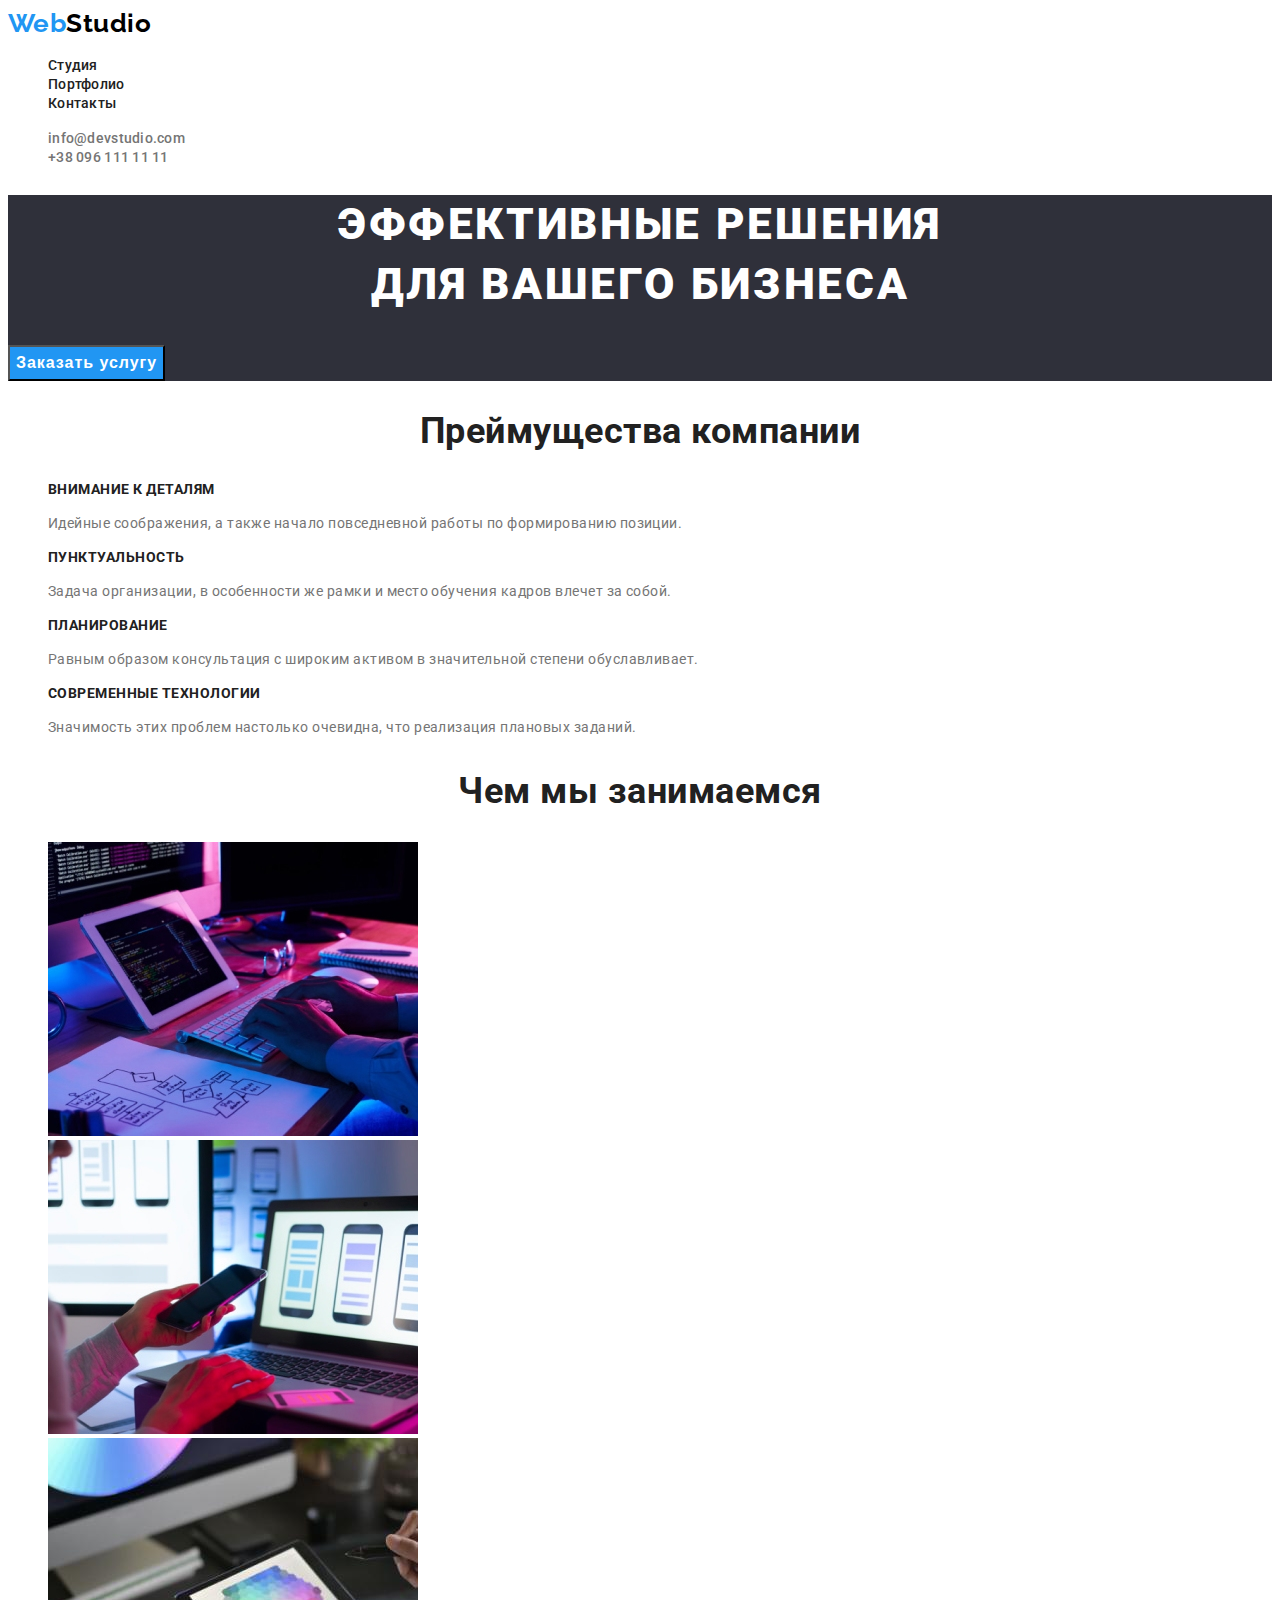
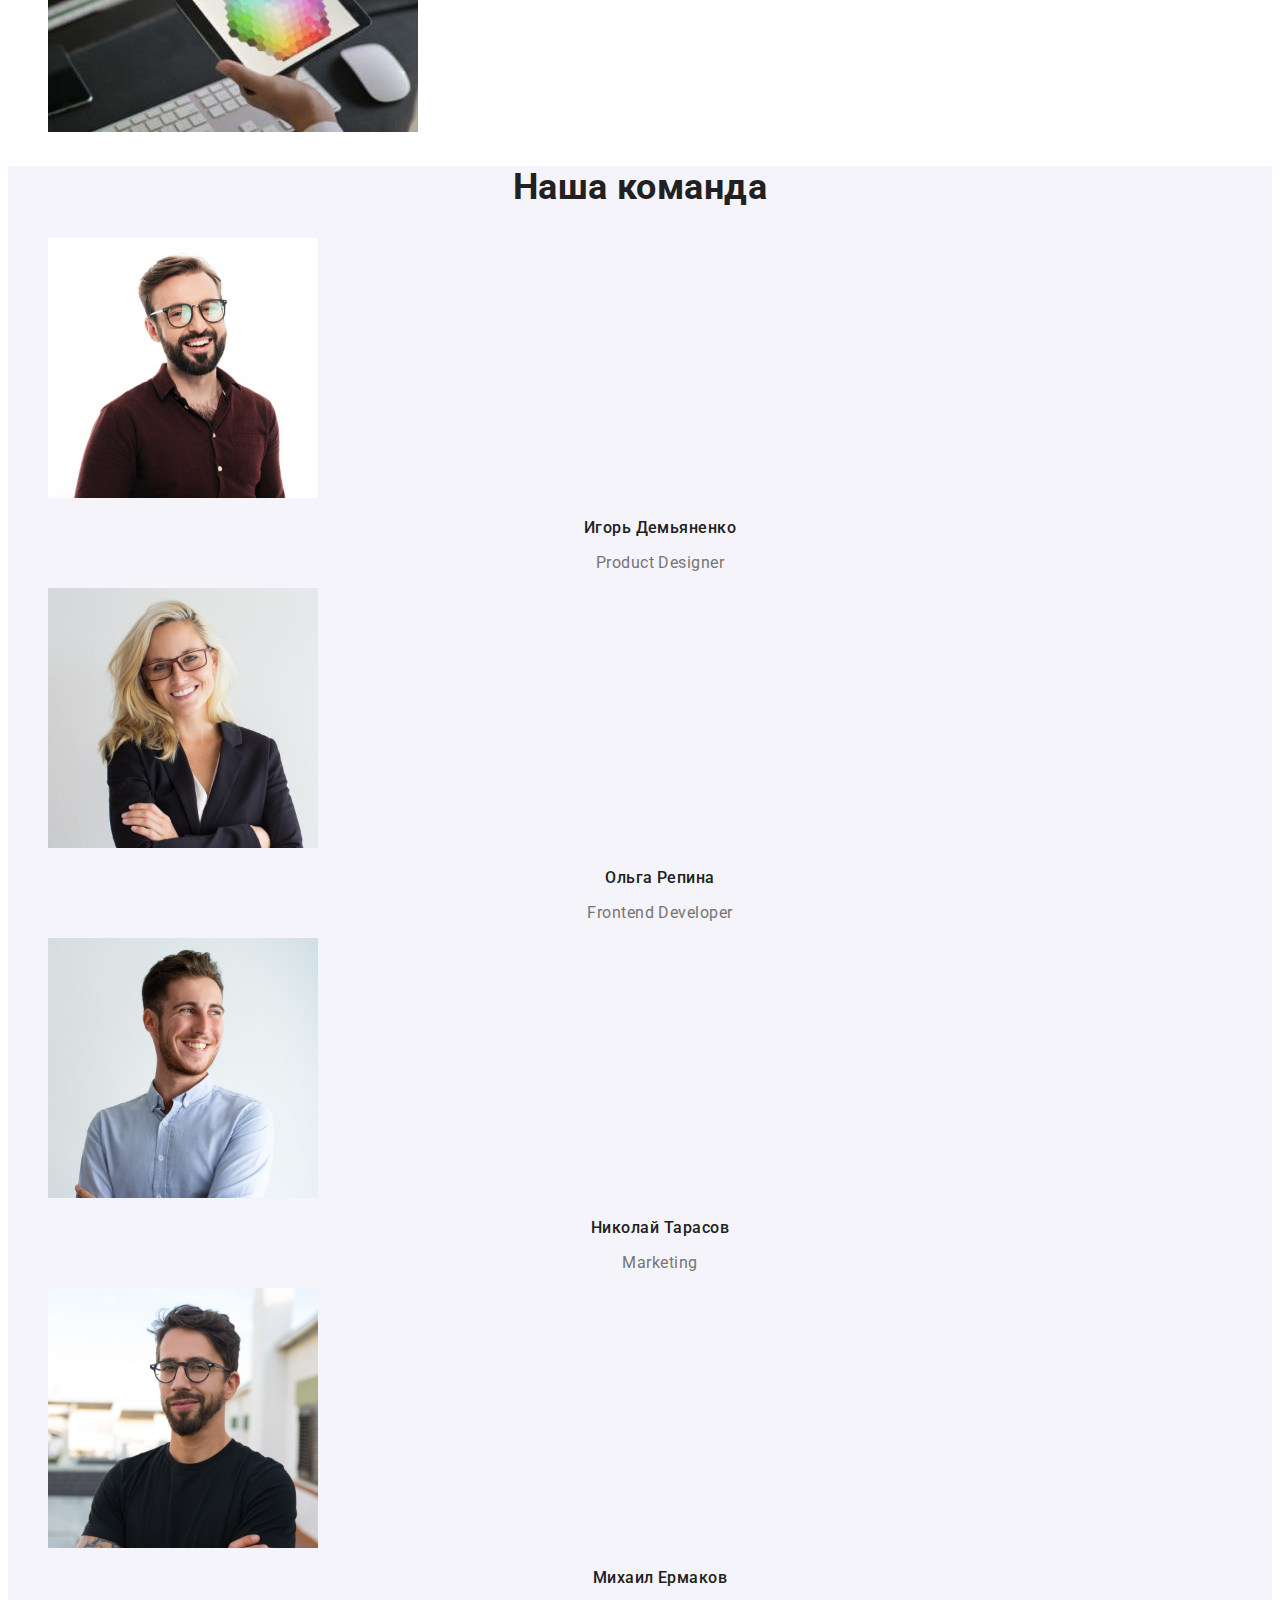
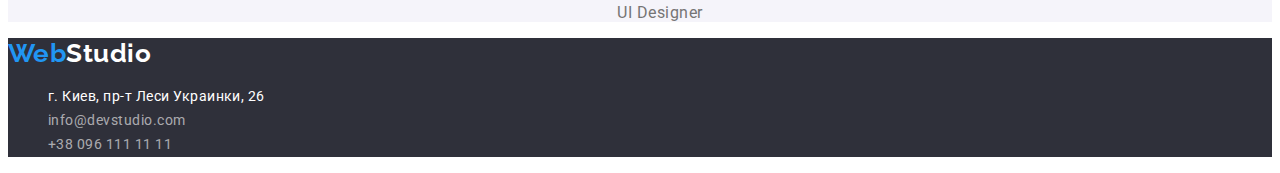
<file: index.html>
<!DOCTYPE html>
<html lang="ru">
<head>
    <meta charset="UTF-8">
    <meta http-equiv="X-UA-Compatible" content="IE=edge">
    <meta name="viewport" content="width=device-width, initial-scale=1.0">
    <title>Studio</title>
    <link rel="stylesheet" href="./css/styles.css">
<link href="https://fonts.googleapis.com/css2?family=Raleway:wght@700&family=Roboto:wght@400;500;700;900&display=swap"
    rel="stylesheet">
</head>
<body>
    <!-- шапка сайта -->
    <header class="header-navigation">
        <nav>
            <a href="./" lang="en" class="logo-link">Web<span class="logo-black">Studio</span></a>
            <ul class="menu-list">
                <li class="menu-list-item"><a class="menu-list-link active" href="./index.html">Студия</a></li>
                <li class="menu-list-item"><a class="menu-list-link" href="./portfolio.html">Портфолио</a></li>
                <li class="menu-list-item"><a class="menu-list-link" href="">Контакты</a></li>
            </ul>
        </nav>
        <ul class="menu-contacts">
            <li class="menu-contacts-item"><a class="menu-contact-link mail" href="mailto:info@devstudio.com">info@devstudio.com</a></li>
            <li class="menu-contacts-item"><a class="menu-contact-link phone" href="tel:+380961111111">+38 096 111 11 11</a></li>   
        </ul>
    </header>
    <!-- блоки сайта -->
    <main>
        <!-- заказ услуг -->
        <section class="hero">
            <h1 class="site-title">ЭФФЕКТИВНЫЕ РЕШЕНИЯ<br> ДЛЯ ВАШЕГО БИЗНЕСА</h1>
            <button class="hero-button" type="button">Заказать услугу</button>
        </section>
        <!-- преймущества компании -->
        <section class="advantages">
            <h2 class="section-title visualy-hidden">Преймущества компании</h2>
            <ul class="menu-list">
                <li class="item">
                    <h3 class="title-item">ВНИМАНИЕ К ДЕТАЛЯМ</h3>
                    <p class="text-item">Идейные соображения, а также начало повседневной работы по формированию позиции.</p>
                </li>
                <li class="item">
                    <h3 class="title-item">ПУНКТУАЛЬНОСТЬ</h3>
                    <p class="text-item">Задача организации, в особенности же рамки и место обучения кадров влечет за собой.</p>
                </li>
                <li class="item">
                    <h3 class="title-item">ПЛАНИРОВАНИЕ</h3>
                    <p class="text-item">Равным образом консультация с широким активом в значительной степени обуславливает.</p>
                </li>
                <li class="item">
                    <h3 class="title-item">СОВРЕМЕННЫЕ ТЕХНОЛОГИИ</h3>
                    <p class="text-item">Значимость этих проблем настолько очевидна, что реализация плановых заданий.</p>
                </li>
            </ul>
        </section>
        <!-- чем мы занимаемся -->
        <section class="sphere">
            <h2 class="section-title">Чем мы занимаемся</h2>
            <ul class="menu-list">
                <li class="section-list-item"><img class="" src="./images/boxone.jpg" alt="Печать текста на клавиатуре" width="370"/></li>
                <li class="section-list-item"><img class="" src="./images/boxtwo.jpg" alt="Разработка приложения на компьютере" width="370"/></li>
                <li class="section-list-item"><img class="" src="./images/boxthree.jpg" alt="Подборка цветовой модели на планшете" width="370"/></li>
            </ul>
        </section>
        <!-- наша команда -->
        <section class="team">
            <h2 class="section-title">Наша команда</h2>
            <ul class="menu-list">
                <li class="section-list-item">
                    <img class="img-item" src="./images/proddes.jpg" alt="Молодой парень в очках и с бородой" width="270"/>
                    <h3 class="team-item">Игорь Демьяненко</h3>
                    <p class="position-item" lang="en">Product Designer</p>
                </li>
                <li class="section-list-item">
                    <img class="img-item" src="./images/frontdev.jpg" alt="Молодая девушка в очках с длинными волосами" width="270" />
                    <h3 class="team-item">Ольга Репина</h3>
                    <p class="position-item" lang="en">Frontend Developer</p>
                </li>
                <li class="section-list-item">
                    <img class="img-item" src="./images/mark.jpg" alt="Молодой парень" width="270" />
                    <h3 class="team-item">Николай Тарасов</h3>
                    <p class="position-item" lang="en">Marketing</p>
                </li>
                <li class="section-list-item">
                    <img class="img-item" src="./images/uides.jpg" alt="Молодой парень в очках и с бородой" width="270" />
                    <h3 class="team-item">Михаил Ермаков</h3>
                    <p class="position-item" lang="en">UI Designer</p>
                </li>
            </ul>
        </section>
    </main>
    <!-- подвал сайта -->
    <footer class="footer-navigation">     
        <a href="./" lang="en" class="logo-link">Web<span class="logo-white">Studio</span></a>
        <address class="address">
            <ul class="menu-contacts">
                <li class="menu-contacts-item"><a class="footer-contact-link address" href="г.Киев,пр-тЛесиУкраинки,26">г. Киев, пр-т Леси Украинки, 26</a></li>
                <li class="menu-contacts-item"><a class="footer-contact-link mail" href="mailto:info@devstudio.com">info@devstudio.com</a></li>
                <li class="menu-contacts-item"><a class="footer-contact-link phone" href="tel:+380961111111">+38 096 111 11 11</a></li>
            </ul>
        </address>
    </footer>
</body>
</html>
</file>
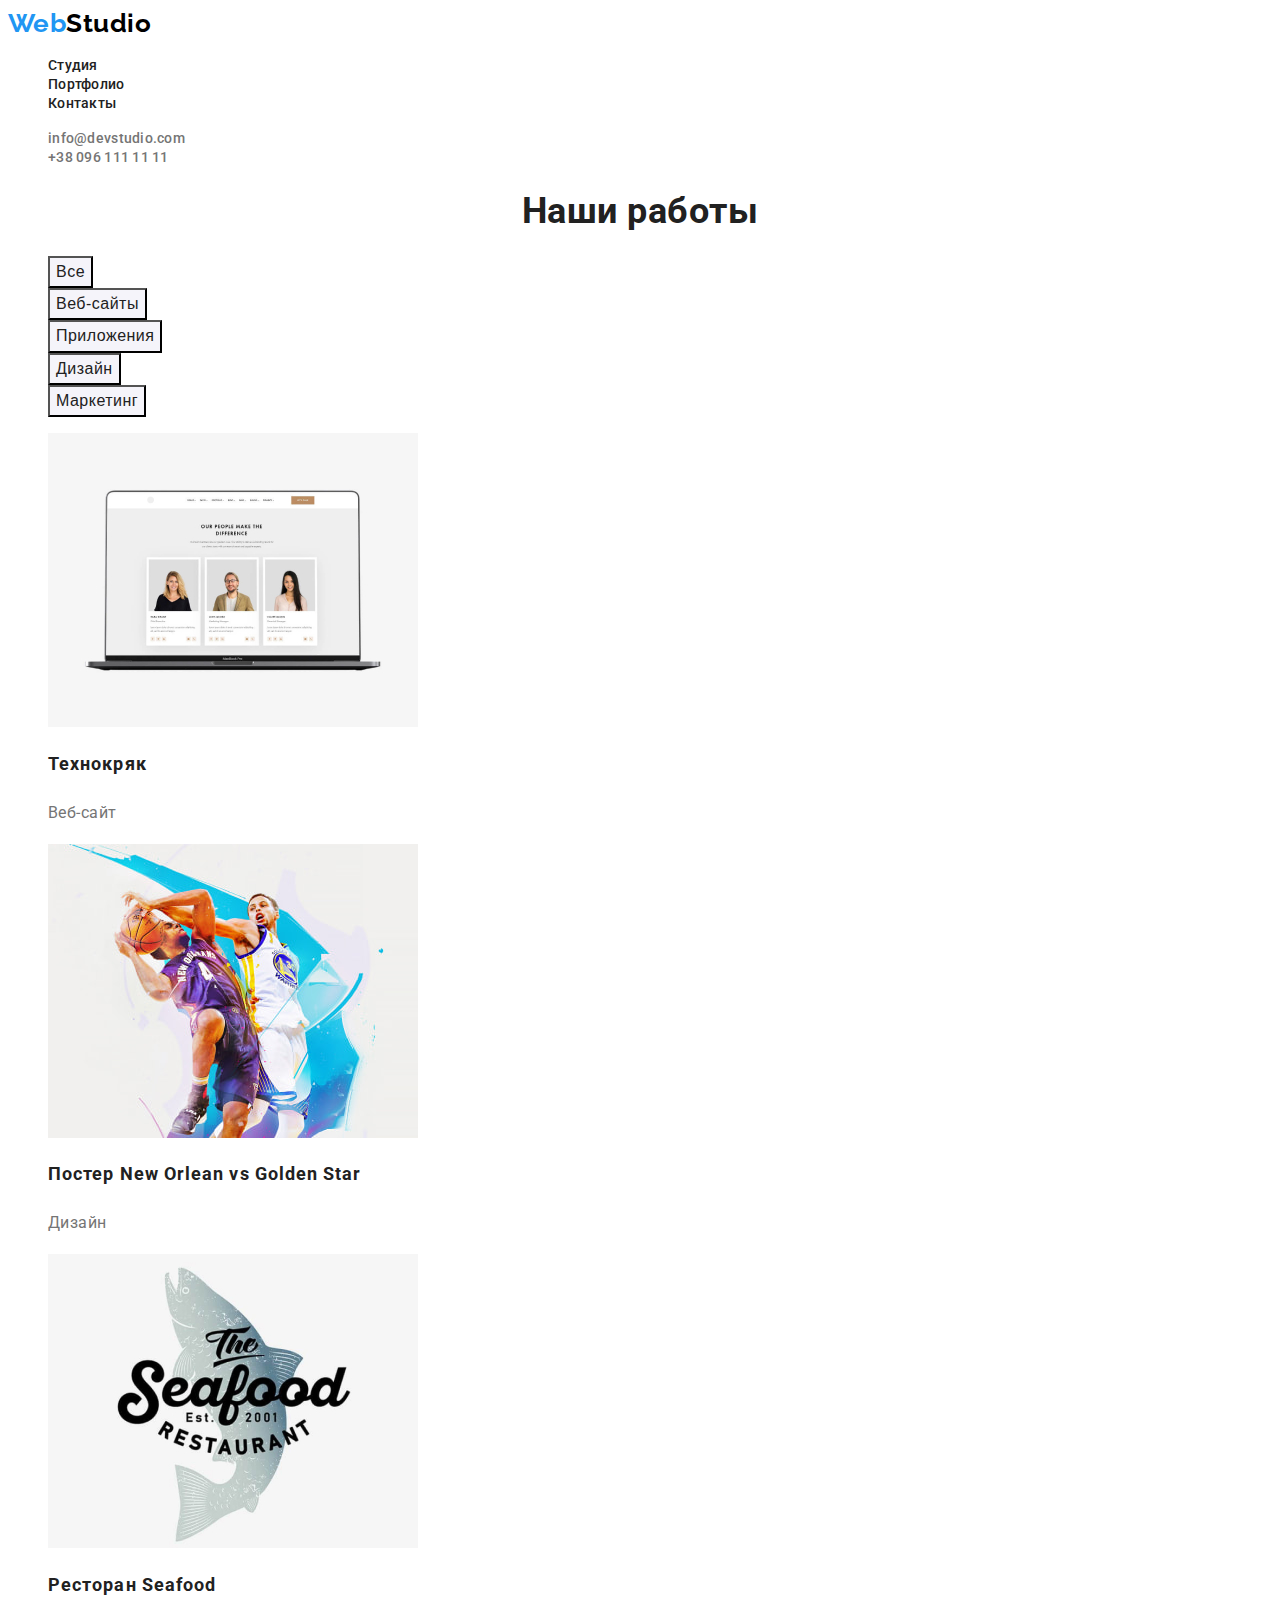
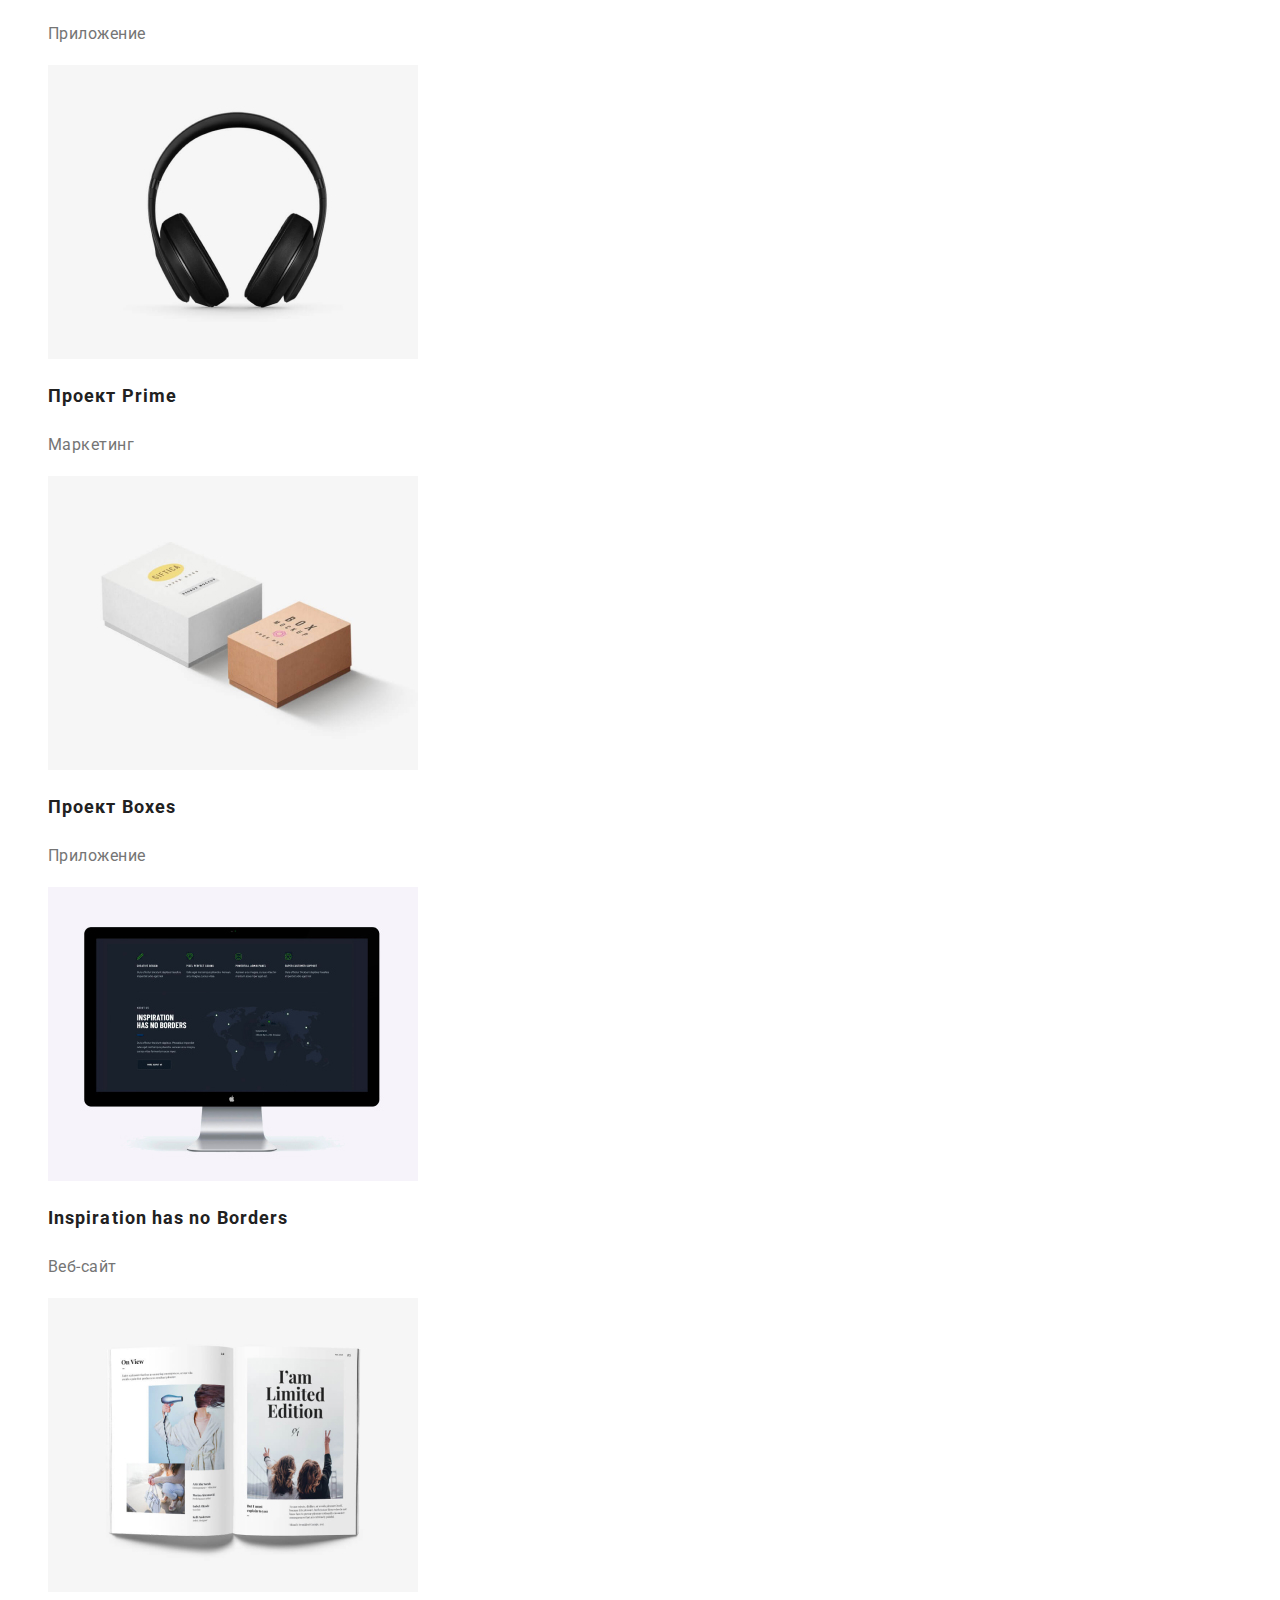
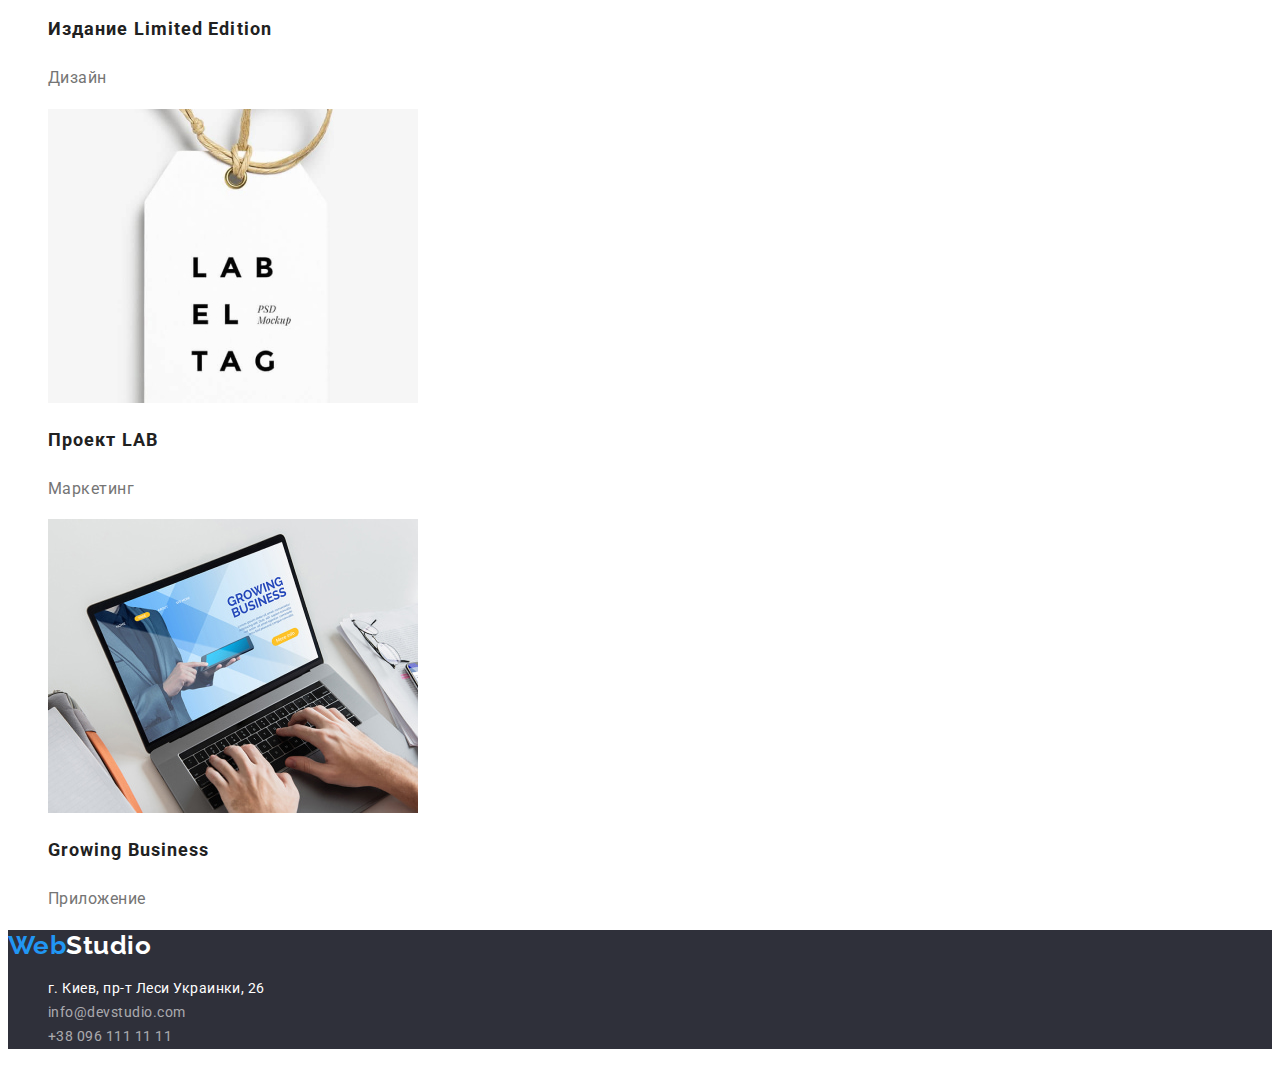
<file: portfolio.html>
<!DOCTYPE html>
<html lang="ru">

<head>
    <meta charset="UTF-8">
    <meta http-equiv="X-UA-Compatible" content="IE=edge">
    <meta name="viewport" content="width=device-width, initial-scale=1.0">
    <title>Portfolio</title>
    <link rel="stylesheet" href="./css/styles.css">
    <link href="https://fonts.googleapis.com/css2?family=Raleway:wght@700&family=Roboto:wght@400;500;700;900&display=swap"
        rel="stylesheet">
</head>

<body>
    <!-- шапка сайта -->
    <header class="header-navigation">
        <nav>
            <a href="./" lang="en" class="logo-link">Web<span class="logo-black">Studio</span></a>
            <ul class="menu-list">
                <li class="menu-list-item"><a class="menu-list-link" href="./index.html">Студия</a></li>
                <li class="menu-list-item"><a class="menu-list-link active" href="./portfolio.html">Портфолио</a></li>
                <li class="menu-list-item"><a class="menu-list-link" href="">Контакты</a></li>
            </ul>
        </nav>
        <ul class="menu-contacts">
            <li class="menu-contacts-item"><a class="menu-contact-link mail" href="mailto:info@devstudio.com">info@devstudio.com</a></li>
            <li class="menu-contacts-item"><a class="menu-contact-link phone" href="tel:+380961111111">+38 096 111 11 11</a>
            </li>
        </ul>
    </header>
    <!-- блок страницы -->
    <main class="main-navigation">
       
        <section class="work">
            <h1 class="section-title">Наши работы</h1>
            <!-- навигация -->
            <ul class="list-button">
                <li class="button"><button class="navigation-button" type="button">Все</button></li>
                <li class="button"><button class="navigation-button" type="button">Веб-сайты</button></li>
                <li class="button"><button class="navigation-button" type="button">Приложения</button></li>
                <li class="button"><button class="navigation-button" type="button">Дизайн</button></li>
                <li class="button"><button class="navigation-button" type="button">Маркетинг</button></li>
            </ul>
        <!-- наши работы -->
            <ul class="section-list">
                <li class="section-list-item">
                    <a class="section-link" href="">
                        <img class="section-img" src="./images/tex.jpg" alt="Открытый веб-сайт ноутбуке" width="370" />
                        <h2 class="section-list-title">Технокряк</h2>
                        <p class="section-list-text">Веб-сайт</p>
                    </a>
                </li>
                <li class="section-list-item">
                    <a class="section-link" href="">
                        <img class="section-img" src="./images/poster.jpg" alt="баскетболисты" width="370" />
                        <h2 class="section-list-title">Постер New Orlean vs Golden Star</h2>
                        <p class="section-list-text">Дизайн</p>
                    </a>
                </li>
                <li class="section-list-item">
                    <a class="section-link" href="">
                        <img class="section-img" src="./images/rest.jpg" alt="Текст на фоне рыбы" width="370" />
                        <h2 class="section-list-title">Ресторан Seafood</h2>
                        <p class="section-list-text">Приложение</p>
                    </a>
                </li>
                <li class="section-list-item">
                    <a class="section-link" href=""2>
                        <img class="section-img" src="./images/ptime.jpg" alt="Наушники" width="370" />
                        <h2 class="section-list-title">Проект Prime</h2>
                        <p class="section-list-text">Маркетинг</p>
                    </a>
                </li>
                <li class="section-list-item">
                    <a class="section-link" href="">
                        <img class="section-img" src="./images/boxes.jpg" alt="Коробки" width="370" />
                        <h2 class="section-list-title">Проект Boxes</h2>
                        <p class="section-list-text">Приложение</p>
                    </a>
                </li>
                <li class="section-list-item">
                    <a class="section-link" href="">
                        <img class="section-img" src="./images/ihb.jpg" alt="Открытый веб-сайт компьютере" width="370" />
                        <h2 lang="en" class="section-list-title">Inspiration has no Borders</h2>
                        <p class="section-list-text">Веб-сайт</p>
                    </a>
                </li>
                <li class="section-list-item">
                    <a class="section-link" href="">
                        <img class="section-img" src="./images/limed.jpg" alt="Открытая книга" width="370" />
                        <h2 class="section-list-title">Издание Limited Edition</h2>
                        <p class="section-list-text">Дизайн</p>
                    </a>
                </li>
                <li class="section-list-item">
                    <a class="section-link" href="">
                        <img class="section-img" src="./images/lab.jpg" alt="Бирка" width="370" />
                        <h2 class="section-list-title">Проект LAB</h2>
                        <p class="section-list-text">Маркетинг</p>
                    </a>
                </li>
                <li class="section-list-item">
                    <a class="section-link" href="">
                        <img class="section-img" src="./images/growbus.jpg" alt="Печать на ноутбуке" width="370" />
                        <h2 lang="en" class="section-list-title">Growing Business</h2>
                        <p class="section-list-text">Приложение</p>
                    </a>
                </li>
            </ul>
        </section>
    </main>
    <!-- подвал сайта -->
    <footer class="footer-navigation">
        <a href="./" lang="en" class="logo-link">Web<span class="logo-white">Studio</span></a>
        <address class="address">
            <ul class="menu-contacts">
                <li class="menu-contacts-item"><a class="footer-contact-link address" href="г.Киев,пр-тЛесиУкраинки,26">г.
                        Киев, пр-т Леси Украинки, 26</a></li>
                <li class="menu-contacts-item"><a class="footer-contact-link mail"
                        href="mailto:info@devstudio.com">info@devstudio.com</a></li>
                <li class="menu-contacts-item"><a class="footer-contact-link phone" href="tel:+380961111111">+38 096 111 11
                        11</a></li>
            </ul>
        </address>
    </footer>


</body>

</html>
</file>
<file: css/styles.css>
:root {
    --primary-text-color: #212121;
    --title-text-color: #757575;
    --accent-color: #2196F3;
    --second-accent-color: #F5F4FA;
    --white-text-color: #FFFFFF;
    --white-background-color: #FFFFFF;
    --black-logo-color: #000000;
    --footer-text-color: rgba(255, 255, 255, 0.6);
    --hero-background-color: #2F303A;
}

body {
    font-family: "Roboto", sans-serif;
    letter-spacing: 0.03em;
    background-color: var(--white-background-color);
    color: var(--primary-text-color);
}

ul {
    list-style: none;
}

a {
    text-decoration: none;
}

.section-title {
    font-weight: 700;
    font-size: 36px;
    line-height: 1.17;
    text-align: center;
    color: var(--primary-text-color);
}

.logo-link {
    font-family: "Raleway", sans-serif;
    font-weight: 700;
    font-size: 26px;
    line-height: 1.19;
    color: var(--accent-color);
}

/* шапка сайта */

.logo-black {
    color: var(--black-logo-color);
}

.menu-list-link {
    font-weight: 500;
    font-size: 14px;
    line-height: 1.14;
    letter-spacing: 0.02em;
    color: var(--primary-text-color);
}

.menu-contact-link {
    font-weight: 500;
    font-size: 14px;
    line-height: 16px;
    letter-spacing: 0.02em;
    color: var(--title-text-color);
}

.active {
    color: var(--accent-color);
}

.menu-list-link {
    color: var(--primary-text-color);
    
}

.menu-list-link:hover,
.menu-list-link:focus {
    color: var(--accent-color);
}

.menu-list .active:visited {
    color: var(--accent-color);
}

.menu-contacts {
    color: var(--title-text-color);
}

.menu-contacts-item .mail:hover,
.menu-contacts .mail:focus {
    color: var(--accent-color);
    
}

.menu-contacts-item .phone:hover,
.menu-contacts .phone:focus {
    color: var(--accent-color);
    
}

/* подвал сайта */
.footer-navigation {
    background-color: var(--hero-background-color);
}

.logo-white {
    color: var(--white-text-color);
}

.footer-contact-link {
    font-style: normal;
    font-size: 14px;
    line-height: 1.71;
    color: var(--footer-text-color);
}

.footer-contact-link.address {
    color: var(--white-text-color);
}

.footer-contact-link:hover,
.footer-contact-link:focus {
    color: var(--accent-color);
    
}

/* заказ услуг */
.hero {
    background-color: var(--hero-background-color);
}

.site-title {
    font-weight: 900;
    font-size: 44px;
    line-height: 1.36;
    text-align: center;
    letter-spacing: 0.06em;
    text-transform: uppercase;
    color: var(--white-text-color);
}

.hero-button {
    font-family: inherit, sans-serif;
    font-weight: 700;
    font-size: 16px;
    line-height: 1.88;
    align-items: center;
    text-align: center;
    letter-spacing: 0.06em;
    background-color: var(--accent-color);
    color: var(--white-text-color);
    cursor: pointer;
}

.hero-button:hover,
.hero-button:focus {
    background-color: var(--white-text-color);
    color: var(--accent-color);
}

/* преймущества компании */
.title-item {
    font-weight: 700;
    font-size: 14px;
    line-height: 1.14;
    text-transform: uppercase;
}

.text-item {
    font-size: 14px;
    line-height: 1.71;
    color: var(--title-text-color);
}


/* чем мы занимаемся */


/* наша команда */
.team {
    background-color: var(--second-accent-color);
}

.team-item {
    font-weight: 500;
    font-size: 16px;
    line-height: 1.19;
    text-align: center;
}

.position-item {
    font-size: 16px;
    line-height: 1.19;
    text-align: center;
    color: var(--title-text-color);
}


/* ДЗ2 */

/* навигация */
.navigation-button {
    font-family: inherit, sans-serif;
    font-weight: 500;
    font-size: 16px;
    line-height: 1.63;
    letter-spacing: 0.03em;
    background-color: var(--second-accent-color);
    color: var(--primary-text-color);
    cursor: pointer;
}

.navigation-button:hover,
.navigation-button:focus
 {
    background-color: var(--accent-color);
    color: var(--white-text-color);
    background: var(--accent-color);
}

/* наши работы */
.section-list-title {
    font-weight: 700;
    font-size: 18px;
    line-height: 2;
    letter-spacing: 0.06em;
    color: var(--primary-text-color);
}

.section-list-text {
    font-size: 16px;
    line-height: 1.87;
    color: var(--title-text-color);
}
</file>
